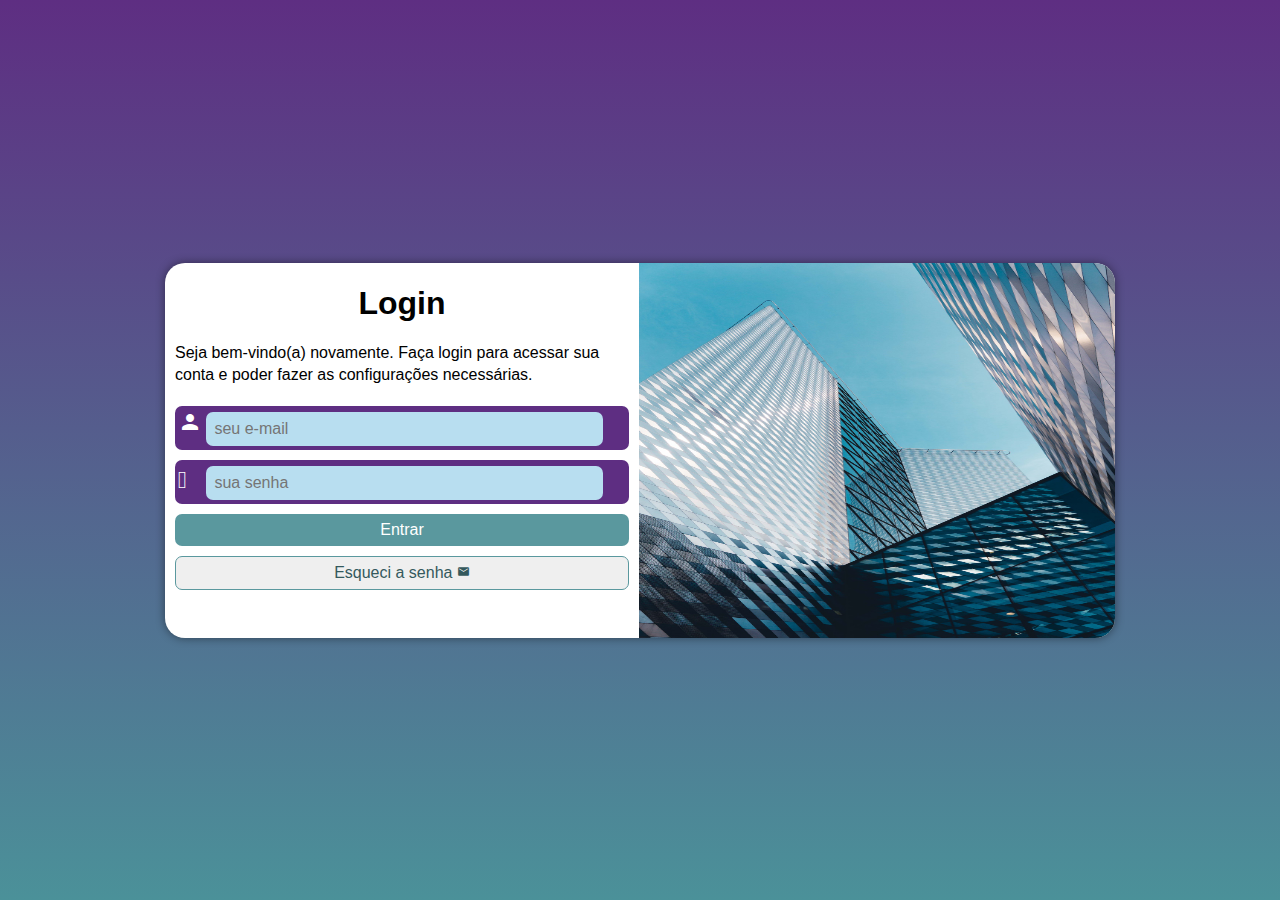
<file: index.html>
<!DOCTYPE html>
<html lang="pt-br">
<head>
    <meta charset="UTF-8">
    <meta http-equiv="X-UA-Compatible" content="IE=edge">
    <meta name="viewport" content="width=device-width, initial-scale=1.0">
    <link href="https://fonts.googleapis.com/icon?family=Material+Icons" rel="stylesheet">
    <link rel="shortcut icon" href="img/robo.ico" type="image/x-icon">
    <link rel="stylesheet" href="style.css">
    <title>Login</title>
</head>

<body>
    <main>

        <section><img id="ft" src="img/predio.jpg" alt="ft geral"></section>

    <form action="cadastro.js" method="post" id="container" autocomplete="on">

        <header id="initial">
            <h1>Login</h1>
            <p>Seja bem-vindo(a) novamente. Faça login para acessar sua conta e poder fazer as configurações necessárias.</p>
        </header>

        <div id="inputs">
            <div id="inputEmail">
                <span class="material-icons" id="p">&#xe7fd;</span>
                <input title="Preencha este campo." type="email" placeholder="seu e-mail" autocomplete="email" name="email" id="email" required>
            </div>

            <div id="inputPassword">
                <span class="material-icons" id="c">&#xe73c;</span>
                <input title="Preencha este campo." type="password" autocomplete="current-password" placeholder="sua senha" name="password" id="password" minlength="8" required>
            </div>
        </div>

        <div id="btns">
            <button id="enter" type="submit">Entrar</button>
            <button id="loss" type="submit">Esqueci a senha <span class="material-icons" id="mail">
                mail
            </span></button>
        </div>
        
    </form>
    </main>
</body>
</html>
</file>
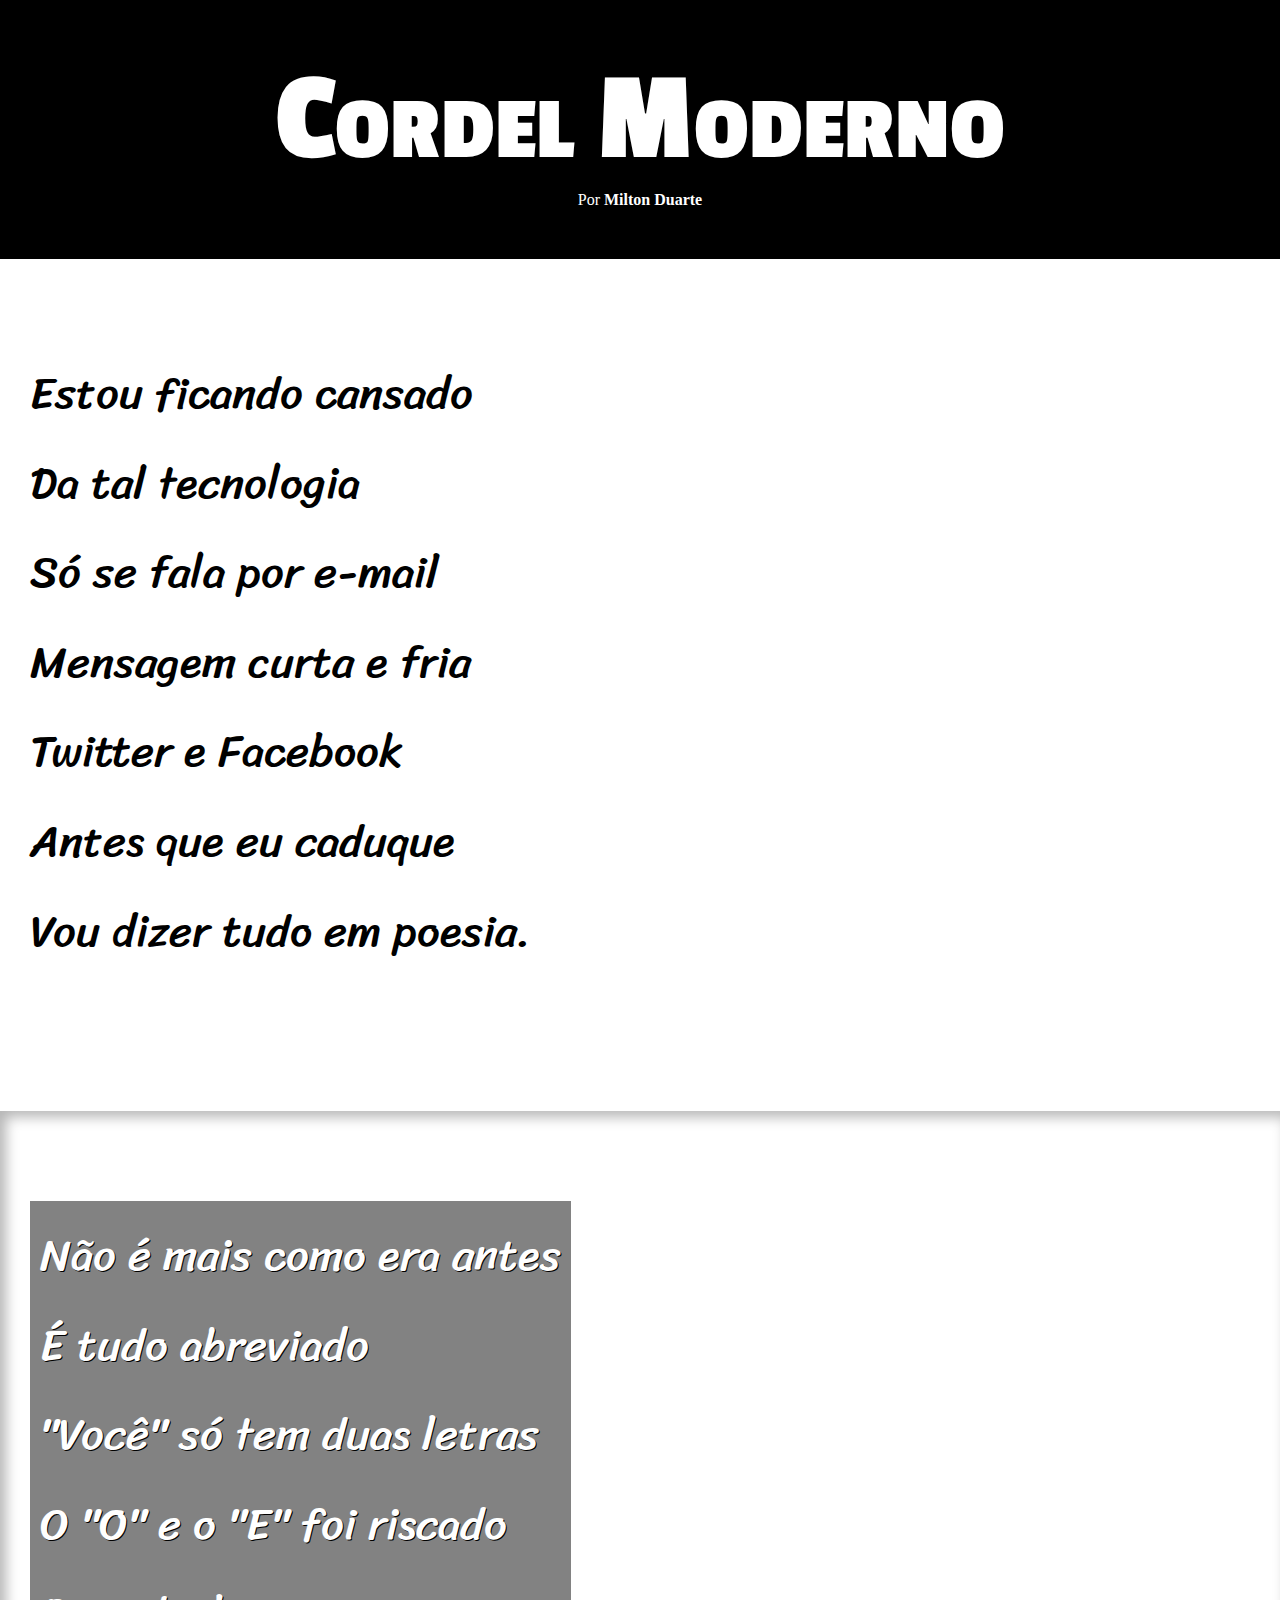
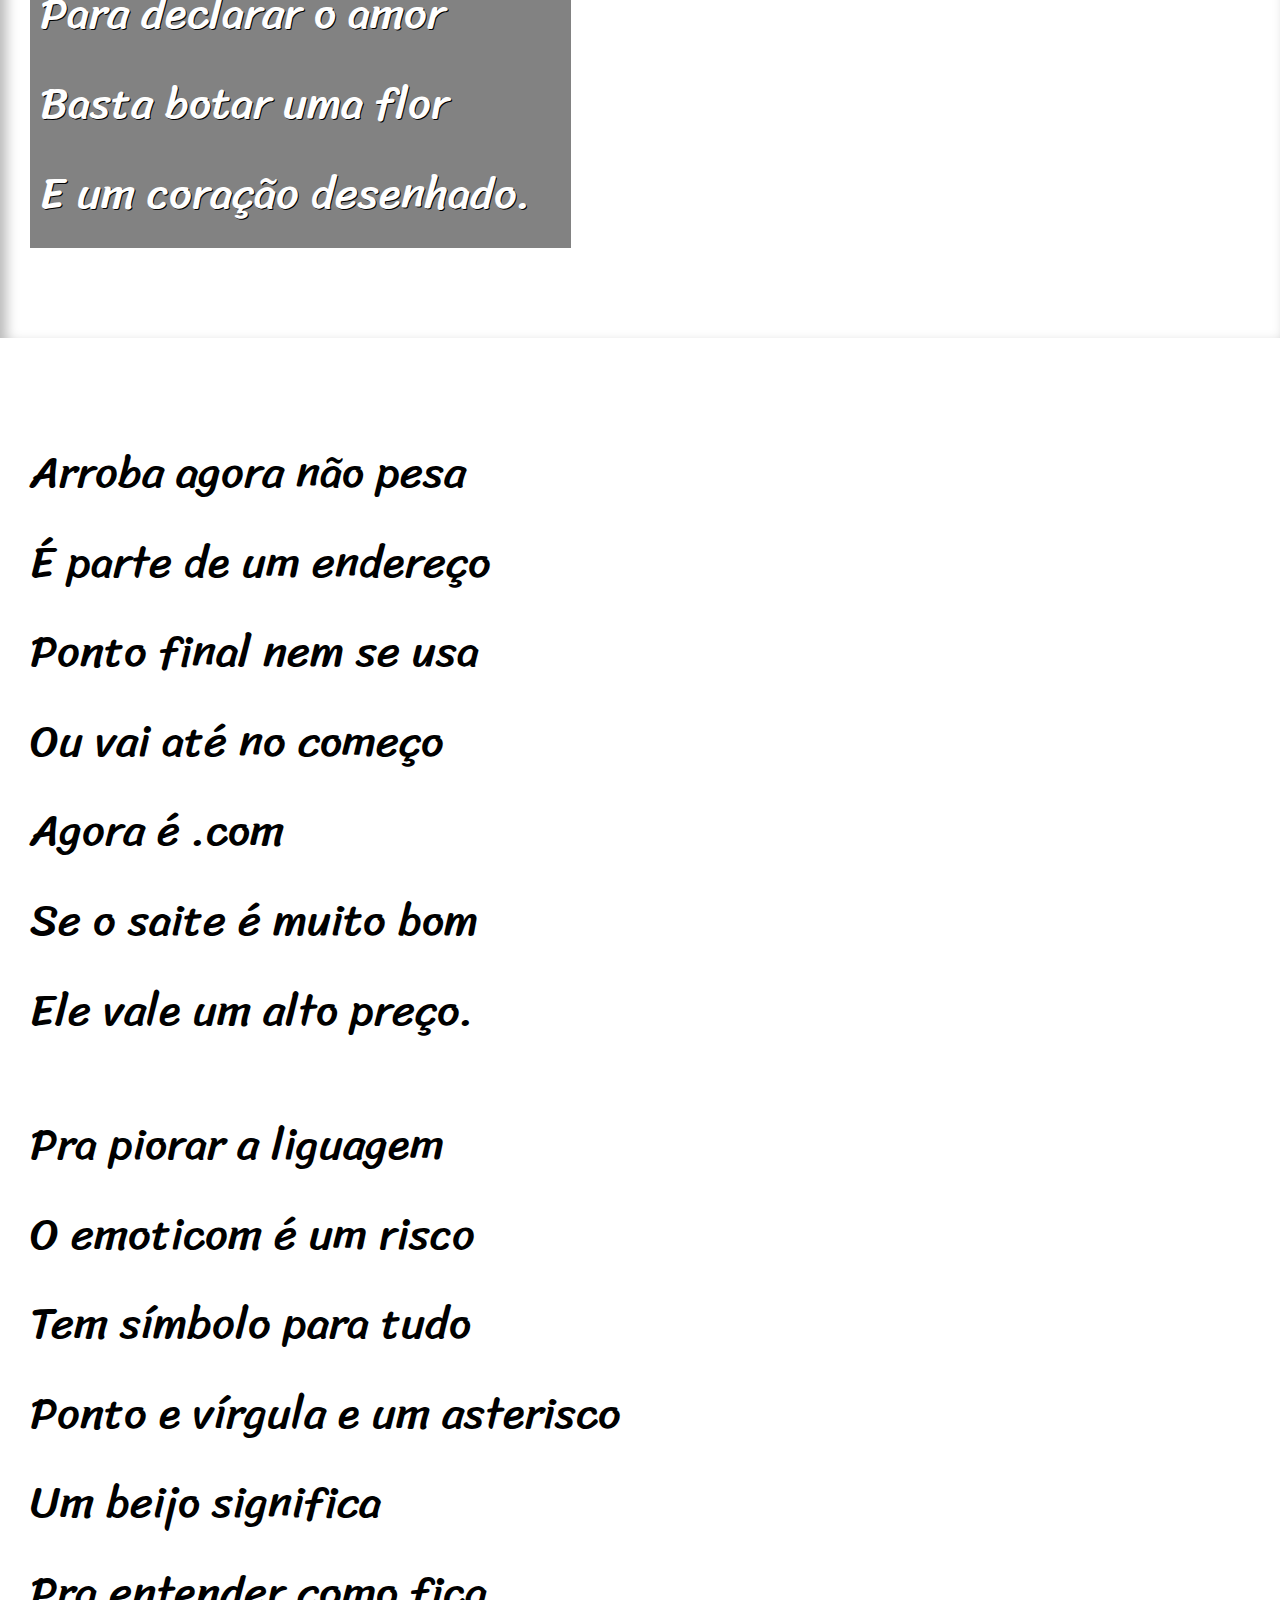
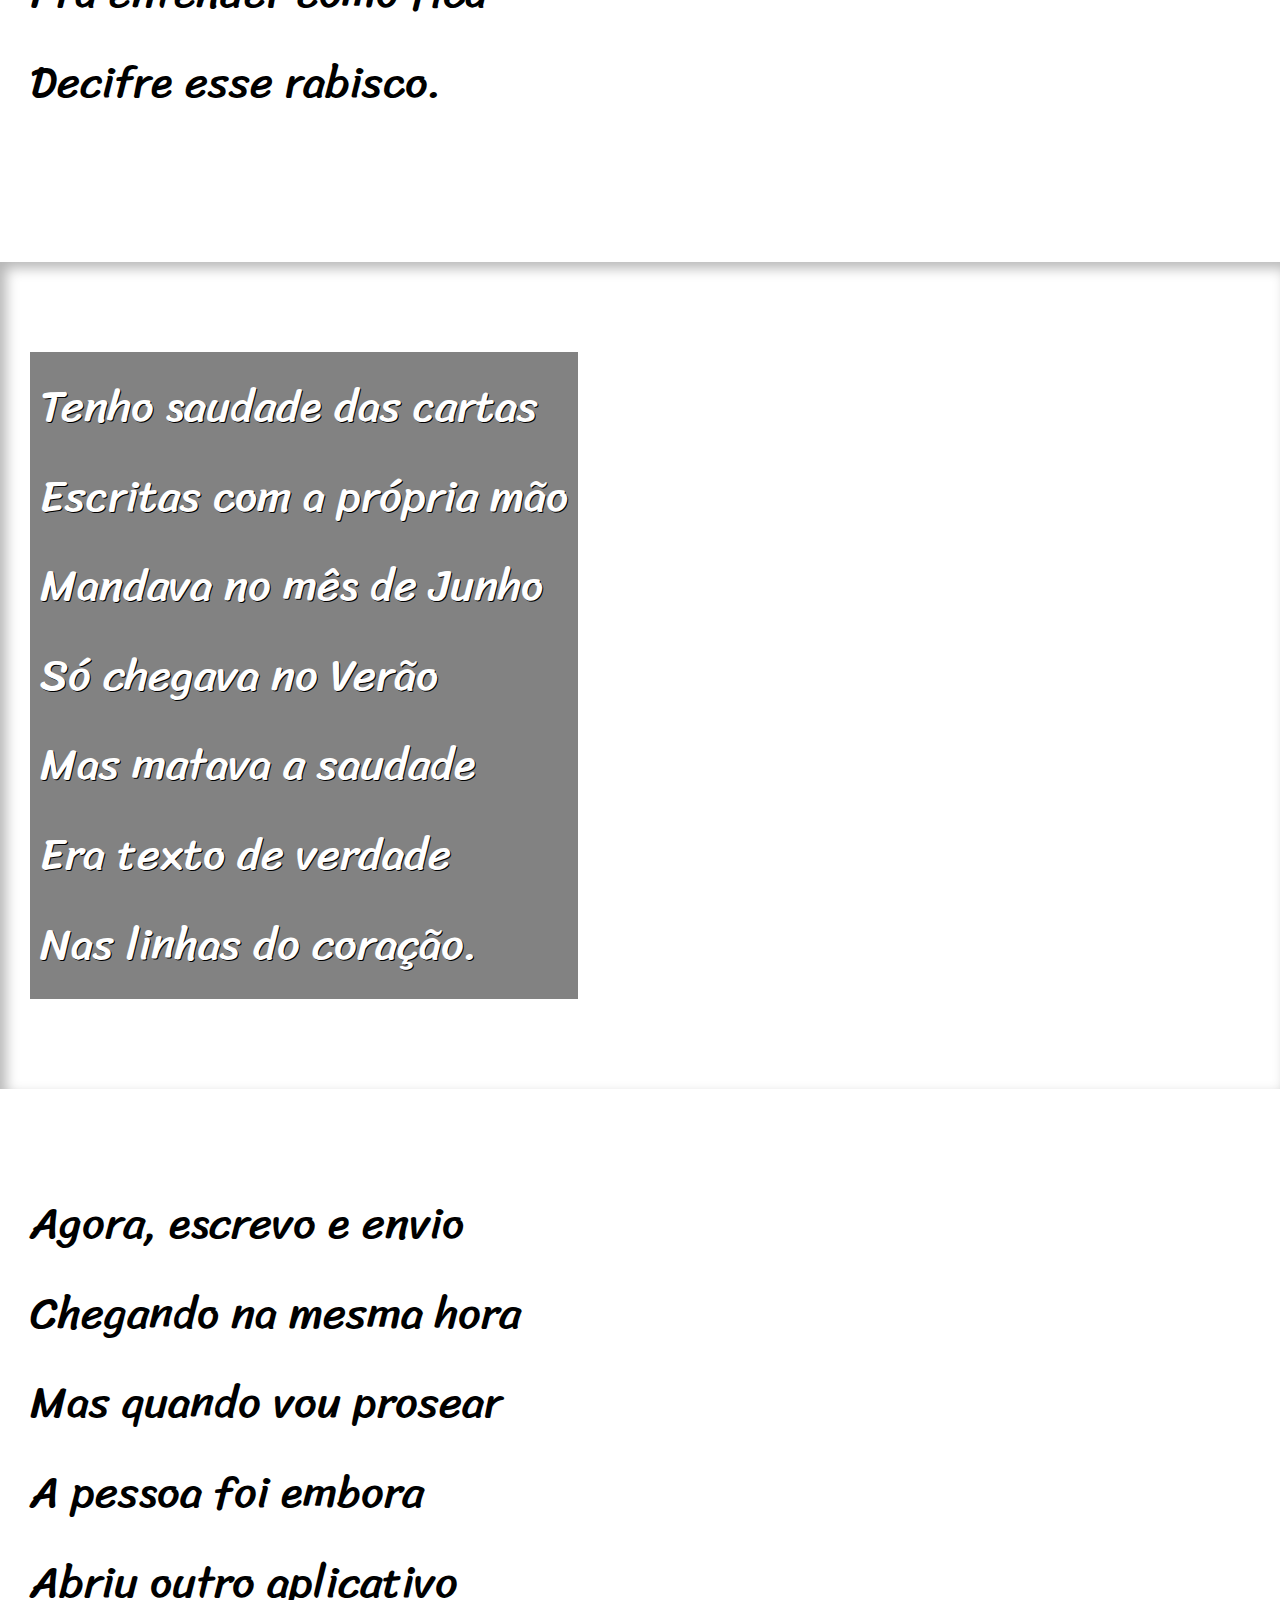
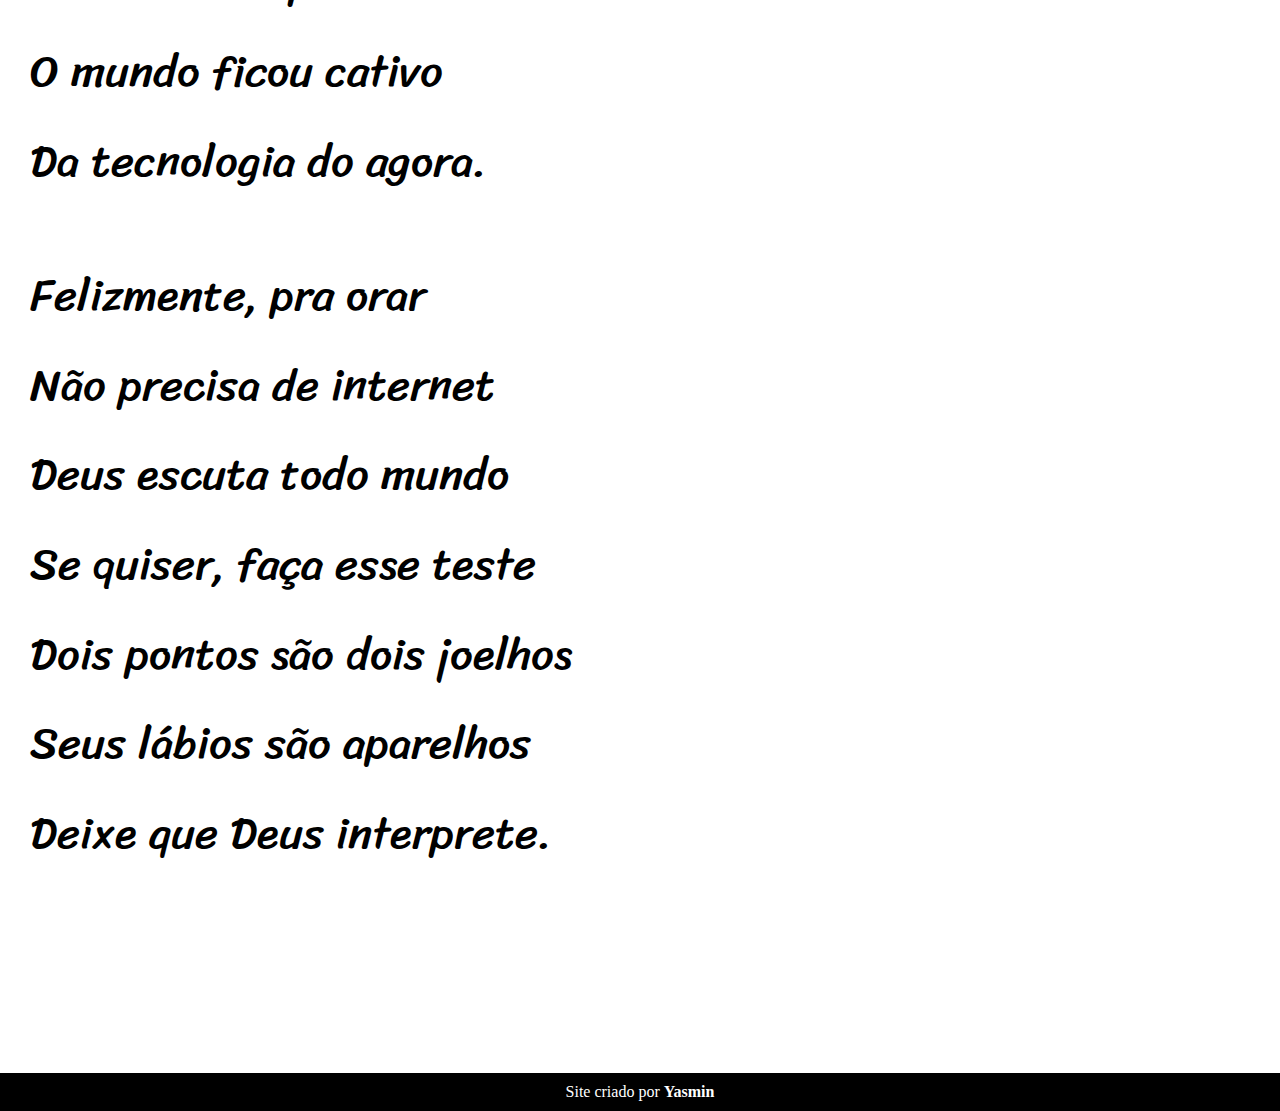
<file: project-cordel/index.html>
<!DOCTYPE html>
<html lang="pt-br">
<head>
    <meta charset="UTF-8">
    <meta http-equiv="X-UA-Compatible" content="IE=edge">
    <meta name="viewport" content="width=device-width, initial-scale=1.0">
    <link rel="stylesheet" href="style.css">
    <link rel="preconnect" href="https://fonts.googleapis.com">
    <link rel="preconnect" href="https://fonts.gstatic.com" crossorigin>
    <link href="https://fonts.googleapis.com/css2?family=Passion+One:wght@700&family=Sriracha&display=swap" rel="stylesheet">
    <link rel="shortcut icon" href="img/favicon.ico" type="image/x-icon">
    <title>Cordel Moderno</title>
</head>
<body>
    <header>
        <h1>Cordel Moderno</h1>
        <p>Por <a href="https://www.recantodasletras.com.br/poesias/3186743" target="_blank"><strong>Milton Duarte</strong></a></p>
    </header>

<main>
    <section class='normal' id="p1">
        <p>
            Estou ficando cansado<br>
            Da tal tecnologia<br>
            Só se fala por e-mail<br>
            Mensagem curta e fria<br>
            Twitter e Facebook<br>
            Antes que eu caduque<br>
            Vou dizer tudo em poesia.
        </p>
    </section>
    
    
    <section class='image' id="p2">
        <p>
            Não é mais como era antes<br>
            É tudo abreviado<br>
            "Você" só tem duas letras<br>
            O "O" e o "E" foi riscado<br>
            Para declarar o amor<br>
            Basta botar uma flor<br>
            E um coração desenhado.
        </p>
    </section>
    
    
    <section class='normal' id="p3">
            <p>
                Arroba agora não pesa<br>
                É parte de um endereço<br>
                Ponto final nem se usa<br>
                Ou vai até no começo<br>
                Agora é .com<br>
                Se o saite é muito bom<br>
                Ele vale um alto preço.
            </p>
            
            <p>
                Pra piorar a liguagem<br>
                O emoticom é um risco<br>
                Tem símbolo para tudo<br>
                Ponto e vírgula e um asterisco<br>
                Um beijo significa<br>
                Pra entender como fica<br>
                Decifre esse rabisco.
            </p>
    </section>
    
    
    <section class='image' id="p4">
        <p>
            Tenho saudade das cartas<br>
            Escritas com a própria mão<br>
            Mandava no mês de Junho<br>
            Só chegava no Verão<br>
            Mas matava a saudade<br>
            Era texto de verdade<br>
            Nas linhas do coração.
        </p>
    </section>
    
    
    <section class='normal' id="p5">
        <p>
            Agora, escrevo e envio<br>
            Chegando na mesma hora<br>
            Mas quando vou prosear<br>
            A pessoa foi embora<br>
            Abriu outro aplicativo<br>
            O mundo ficou cativo<br>
            Da tecnologia do agora.
        </p>
        
        <p>
            Felizmente, pra orar<br>
            Não precisa de internet<br>
            Deus escuta todo mundo<br>
            Se quiser, faça esse teste<br>
            Dois pontos são dois joelhos<br>
            Seus lábios são aparelhos<br>
            Deixe que Deus interprete.
        </p>
    </section>
</main>
<footer>
    <p>Site criado por <strong>Yasmin</strong></p>
</footer>
</body>
</html>
</file>
<file: style.css>
* {
    margin: 0;
    padding: 0;
    box-sizing: border-box;
    font-family: 'Segoe UI', Tahoma, Geneva, Verdana, sans-serif
}

body{
    background-color: #5e2e82;
    height: 100vh;
    display: flex;
    justify-content: center;
    align-items: center;
}

main{
    background-color: #fff;
    height: 610px;
    width: 280px;
    border-radius: 20px;
    box-shadow: 0px 0px 10px rgb(0 0 0 / 45%);
}

#container{
    padding: 10px;
}

header > h1{
    text-align: center;
    padding-bottom: 10px;
}

header > p{
    font-size: 1em;
    font-weight: 500;
    padding-bottom: 10px;
}

img#ft{
    height: 240px;
    width: 280px;
    border-radius: 20px 20px 0px 0px;
}

div#btns, div#inputs{
    display: flex;
    flex-direction: column;
}

div#inputEmail, div#inputPassword{
    background-color: #5e2e82;
    border-radius: 7px;
    margin-bottom: 10px;
    padding-top: 4px;
    padding-left: 3px;
}

span{
    color: #fff;
}

input#email, input#password{
    background-color: #b8def0;
    font-size: 1em;
    border-radius: 7px;
    outline: none;
    height: 100%;
    width: calc(100% - 35px);
    padding: 8px;
    margin-bottom: 4px;
    border: none;
}

input#email:focus, input#password:focus{
    background-color: #fff;
}

button#enter{
    background-color: #5a989e;
    color: #fff;
    margin-bottom: 10px;
    border: none;
    padding: 9px;
    border-radius: 7px;
    cursor: pointer;
    transition: .2s;
}

button#enter:hover{
    background-color: #34595d;
}

button#loss{
    color: #34595d;
    border: 1px solid #5a989e;
    padding: 9px;
    border-radius: 7px;
    cursor: pointer;
}

button#loss:hover{
    background-color: #84ced5;
    transition: .2s;
}

span#mail{
    color: #34595d;
    font-size: .8em;
}

@media screen and (min-width: 768px){
    body{
        background: #5e2e82;
        background: linear-gradient(180deg, rgba(94,46,130,1) 0%, #4b9199 100%) no-repeat;
        background-attachment: fixed;
    }
    main {
        display: flex;
        height: 340px;
        width: 85vw;
        transition: width .3s, height .3s;
        transition-timing-function: ease;
    }

    img#ft{
        height: 340px;
        border-radius: 20px 0px 0px 20px;
    }

    input#email, input#password{
        width: 88%;
    }

    button#enter, button#loss{
        padding: 7px;
        font-size: 1em;
    }
}

@media screen and (min-width: 992px){
    main{
        flex-direction: row-reverse;
        height: 375px;
        width: 950px;
        /* width: 70vw; */
    }

    img#ft{
        height: 375px;
        width: 476px;
        border-radius: 0px 20px 20px 0px;
    }

    header > h1{
        padding: 12px 12px 20px 12px;
        font-size: 2em;
    }

    header > p{
        font-size: 1rem;
        line-height: 22px;
        padding-bottom: 20px;
    }

    button#enter, button#loss{
        padding: 7px;
    }
}
</file>
<file: project-cordel/style.css>
* {
    margin: 0;
    padding: 0;
    box-sizing: border-box;
}

body{
    min-height: 100vh;
    font: normal 16px Verdana;
}

header{
    background-color: #000;
    color: #fff;
    text-align: center;
    padding: 50px 10px;
}

header > h1{
    font-size: 10vw;
    font-variant: small-caps;
    font-family: 'Passion One', cursive;
}

a{
    text-decoration: none;
    color: #fff;
}
a:hover{
    text-decoration: underline;
}

section{
    padding: 10vh 0px 10vh 30px;
    font-size: 3.5vw;
    line-height: 2em;
    font-family: 'Sriracha', cursive;
}

section > p{
    padding-bottom: 1em;
}

section#p2{
    background: #fff url(img/background001.jpg) center center no-repeat fixed;
    background-size: cover;
}

section.image{
    box-shadow: inset 6px 6px 13px 0px rgba(0, 0, 0, 0.290);
}

section.image > p{
    color: #fff;
    display: inline-block;
    background-color: rgba(0, 0, 0, 0.491);
    padding: 10px;
    text-shadow: 1px 1px 0px black;
}

section#p4{
    background: #fff url(img/background002.jpg) center center no-repeat fixed;
    background-size: cover;
}

footer{
    color: #fff;
    background-color: #000;
    margin-top: 60px;
    text-align: center;
    padding: 10px;
}
</file>
